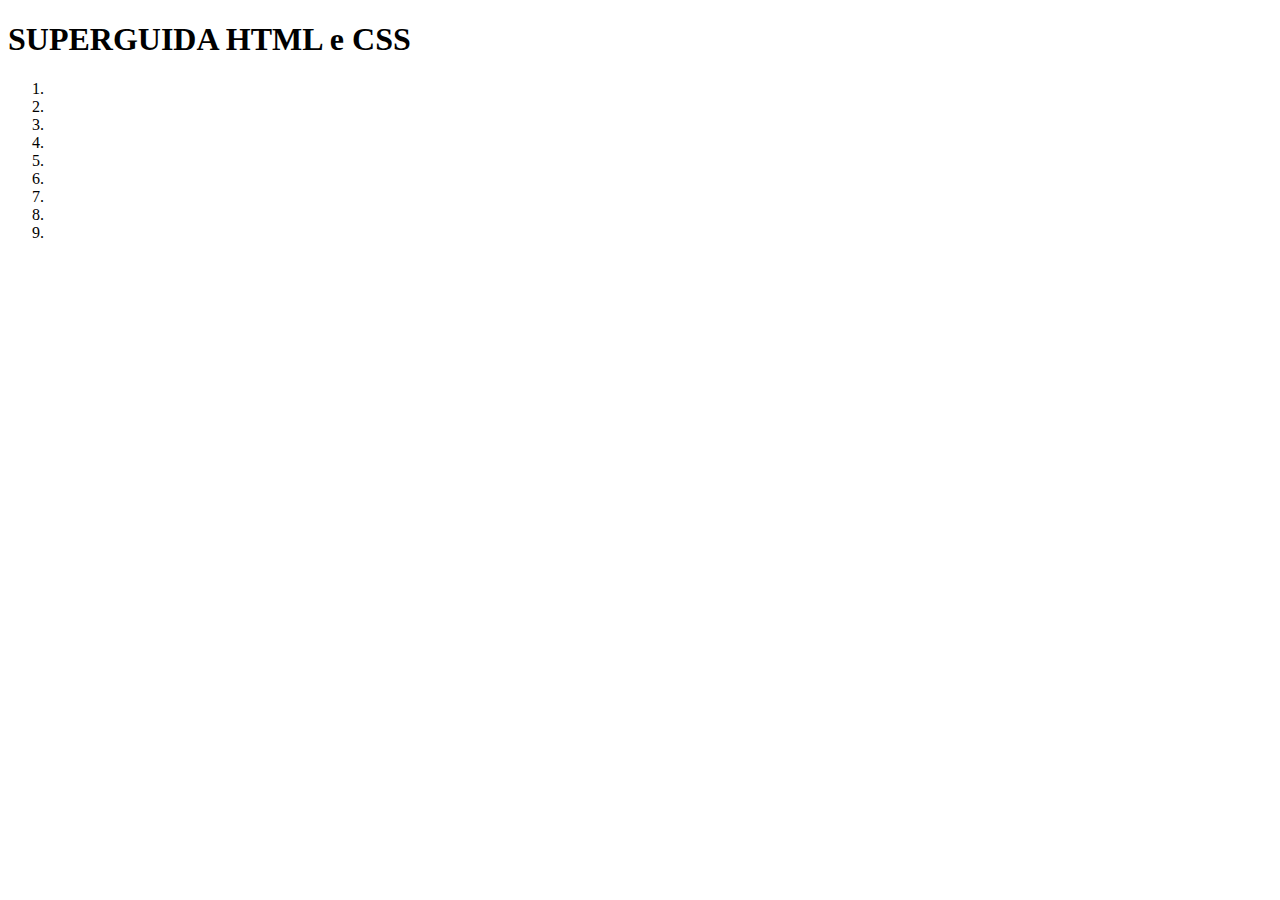
<file: index.html>
<!DOCTYPE html>
<html lang="en">

<head>
    <meta charset="UTF-8">
    <meta http-equiv="X-UA-Compatible" content="IE=edge">
    <meta name="viewport" content="width=device-width, initial-scale=1.0">
    <title>Document</title>
</head>

<body>
    <h1>SUPERGUIDA HTML e CSS</h1>
    <ol>
        <li><a href="#"></a></li>
        <li><a href="#"></a></li>
        <li><a href="#"></a></li>
        <li><a href="#"></a></li>
        <li><a href="#"></a></li>
        <li><a href="#"></a></li>
        <li><a href="#"></a></li>
        <li><a href="#"></a></li>
        <li><a href="#"></a></li>
    </ol>
</body>
</html>
</file>
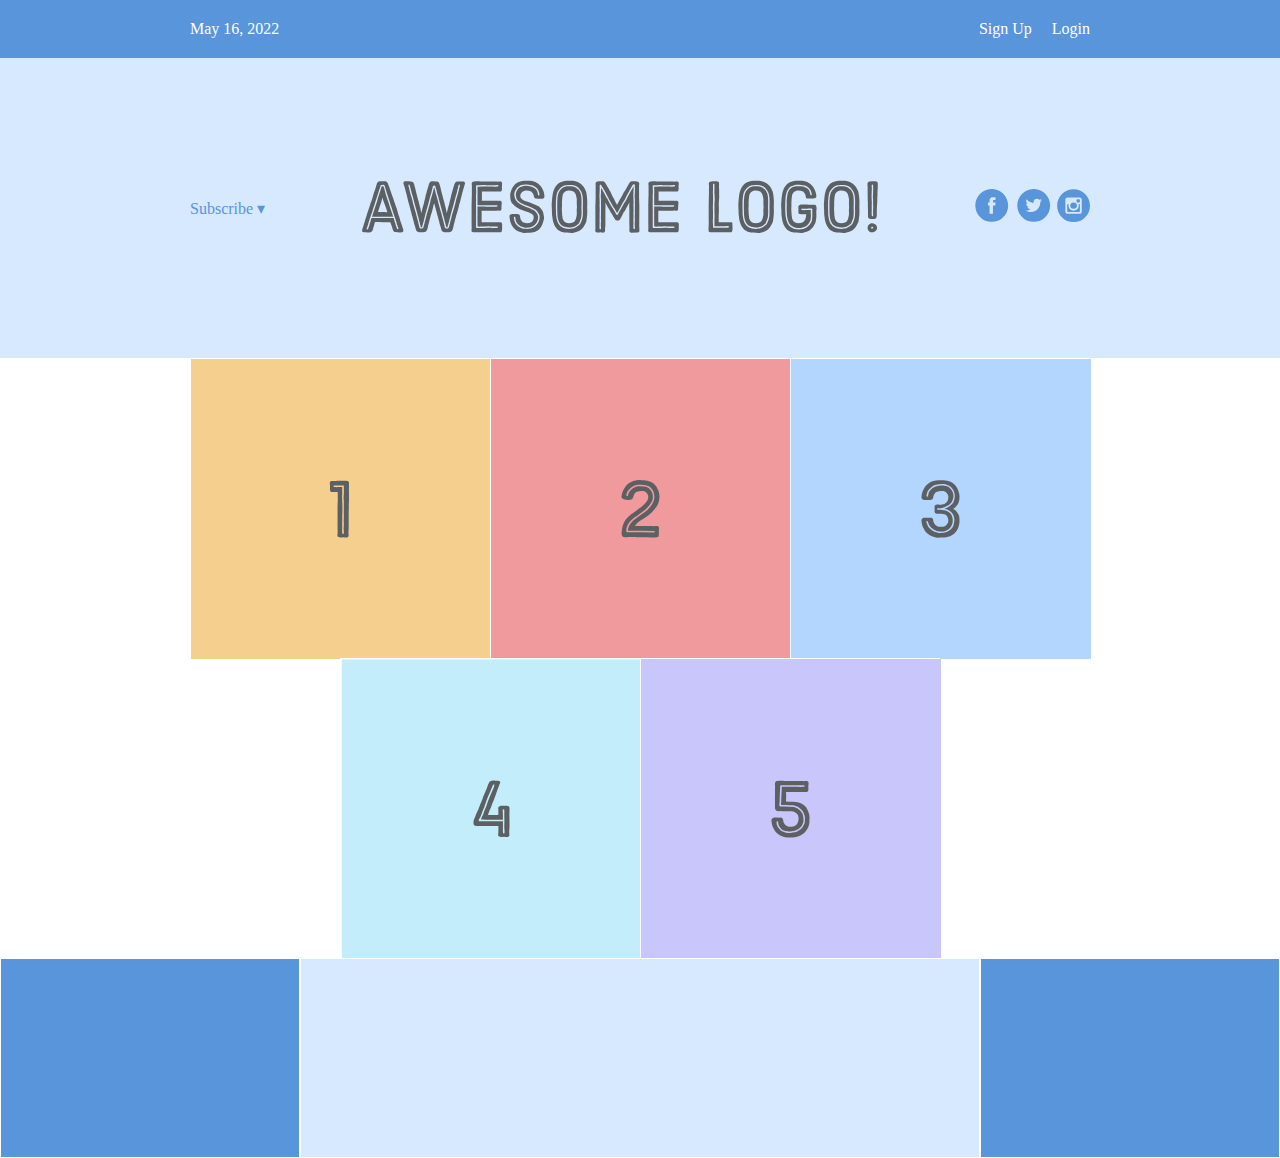
<file: guides/Flexbox/index.html>
<!DOCTYPE html>
<html lang="en">

<head>
    <meta charset="UTF-8">
    <meta http-equiv="X-UA-Compatible" content="IE=edge">
    <meta name="viewport" content="width=device-width, initial-scale=1.0">
    <title>Flexbox</title>
    <link rel="stylesheet" href="assets/style/style.css">
</head>

<body>
    <div class="menu-container">
        <div class="menu">
            <div class="date">May 16, 2022</div>
            <div class="links">
                <div class="signup">Sign Up</div>
                <div class="login">Login</div>
            </div>
        </div>
    </div>

    <div class="header-container">
        <div class="header">
            <div class="subscribe">Subscribe &#9662;</div>
            <div class="logo"><img src="assets/img/awesome-logo.svg" alt="Logo"></div>
            <div class="social"><img src="assets/img/social-icons.svg" alt="Social-Icon"></div>
        </div>
    </div>

    <div class="photo-grid-container">
        <div class="photo-grid">

            <div class="photo-grid-item first-item">
                <img src="assets/img/one.svg">
            </div>

            <div class="photo-grid-item">
                <img src="assets/img/two.svg">
            </div>

            <div class="photo-grid-item">
                <img src="assets/img/three.svg">
            </div>

            <div class="photo-grid-item">
                <img src="assets/img/four.svg">
            </div>

            <div class="photo-grid-item last-item">
                <img src="assets/img/five.svg">
            </div>
        </div>
    </div>

    <div class="footer">
        <div class="footer-item footer-one"></div>
        <div class="footer-item footer-two"></div>
        <div class="footer-item footer-three"></div>

    </div>
</body>
</html>
</file>
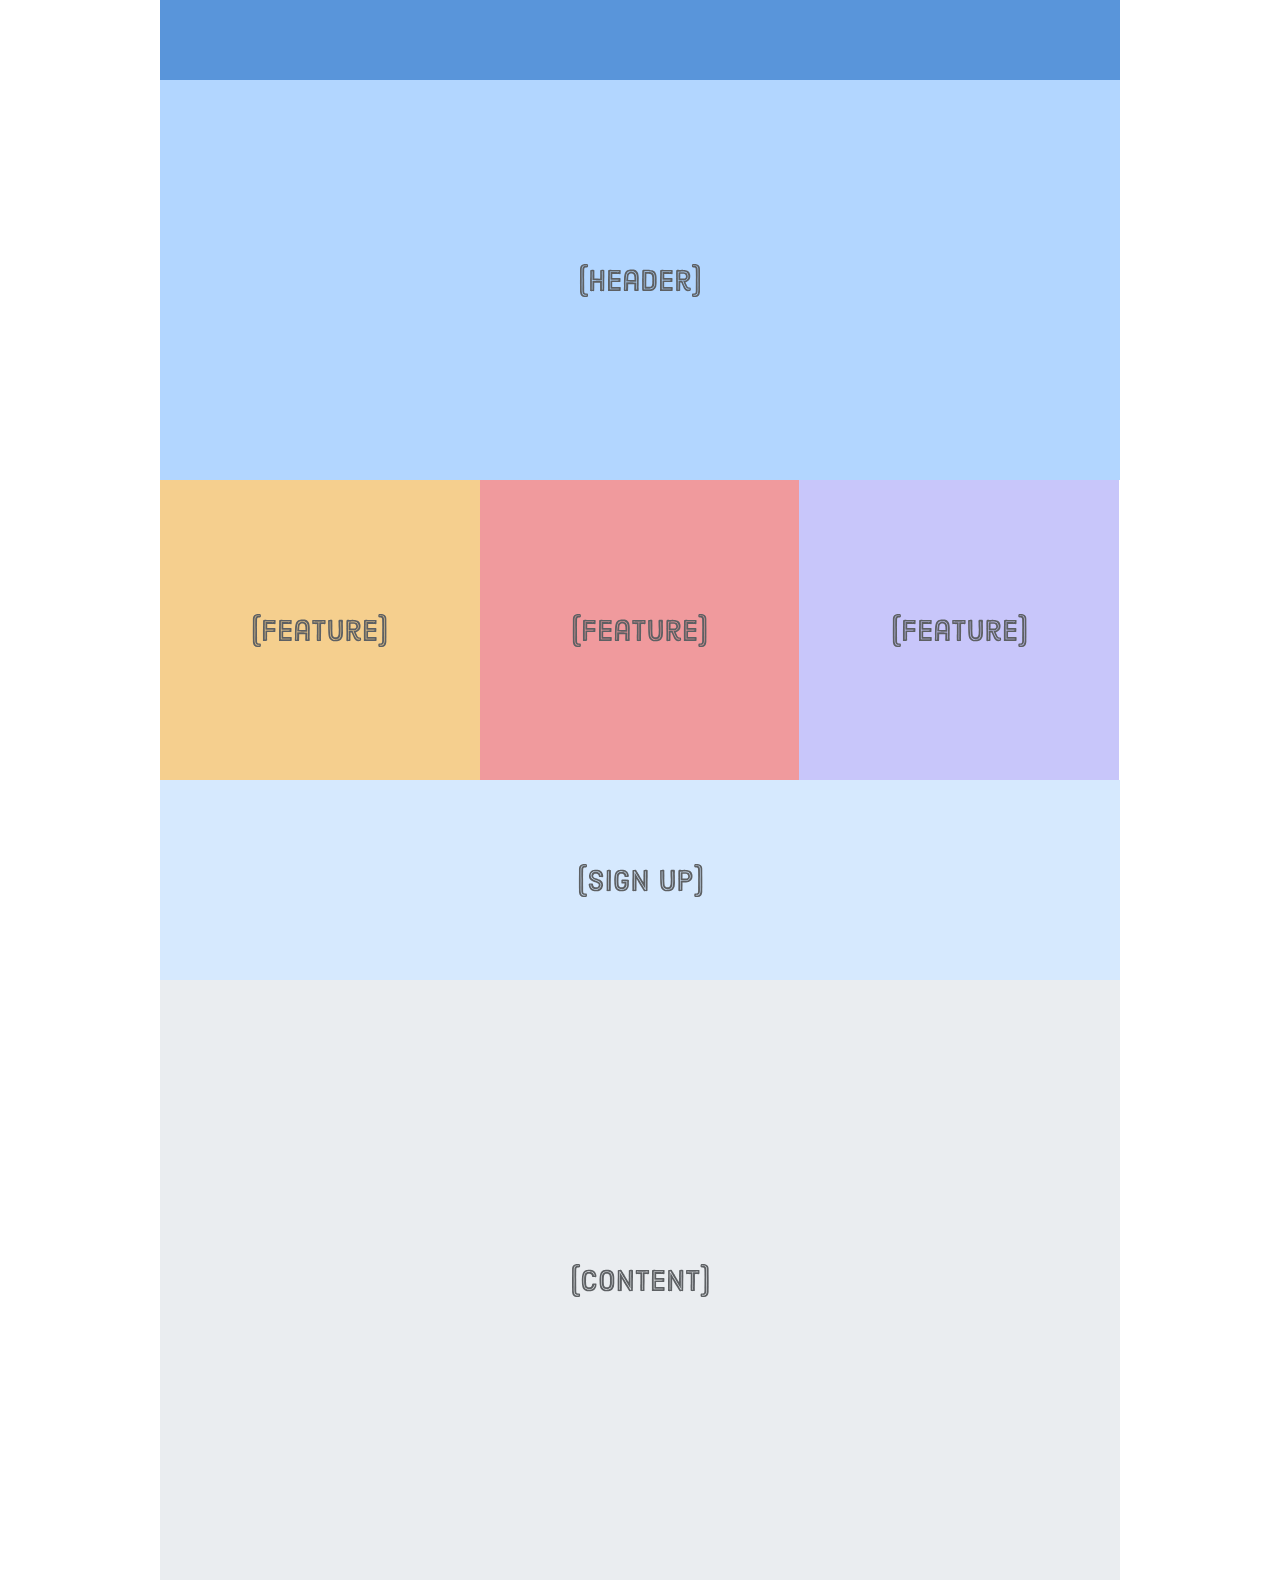
<file: guides/Responsive Design/index.html>
<!DOCTYPE html>
<html lang="en">

<head>
    <meta charset="UTF-8">
    <meta http-equiv="X-UA-Compatible" content="IE=edge">

    <!-- Super imortante per disattivare lo zooming sui dispositivi mobile  -->
    <meta name="viewport" content="width=device-width, initial-scale=1.0, maximum-scale=1.0">
    
    <title>Responsive Design</title>
    <link rel="stylesheet" href="assets/style/style.css">
</head>

<body>
    <div class="page">
        <div class="section menu"></div>

        <div class="section header">
            <img src="assets/img/header.svg" alt="Header">
        </div>

        <div class="section content">
            <img src="assets/img/content.svg" alt="Content">
        </div>

        <div class="section sign-up">
            <img src="assets/img/sign-up.svg" alt="Sign-Up">
        </div>

        <div class="section feature-1">
            <img src="assets/img/feature.svg" alt="Feature-1">
        </div>

        <div class="section feature-2">
            <img src="assets/img/feature.svg" alt="Feature-2">
        </div>

        <div class="section feature-3">
            <img src="assets/img/feature.svg" alt="Feature-3">
        </div>

    </div>
</body>
</html>
</file>
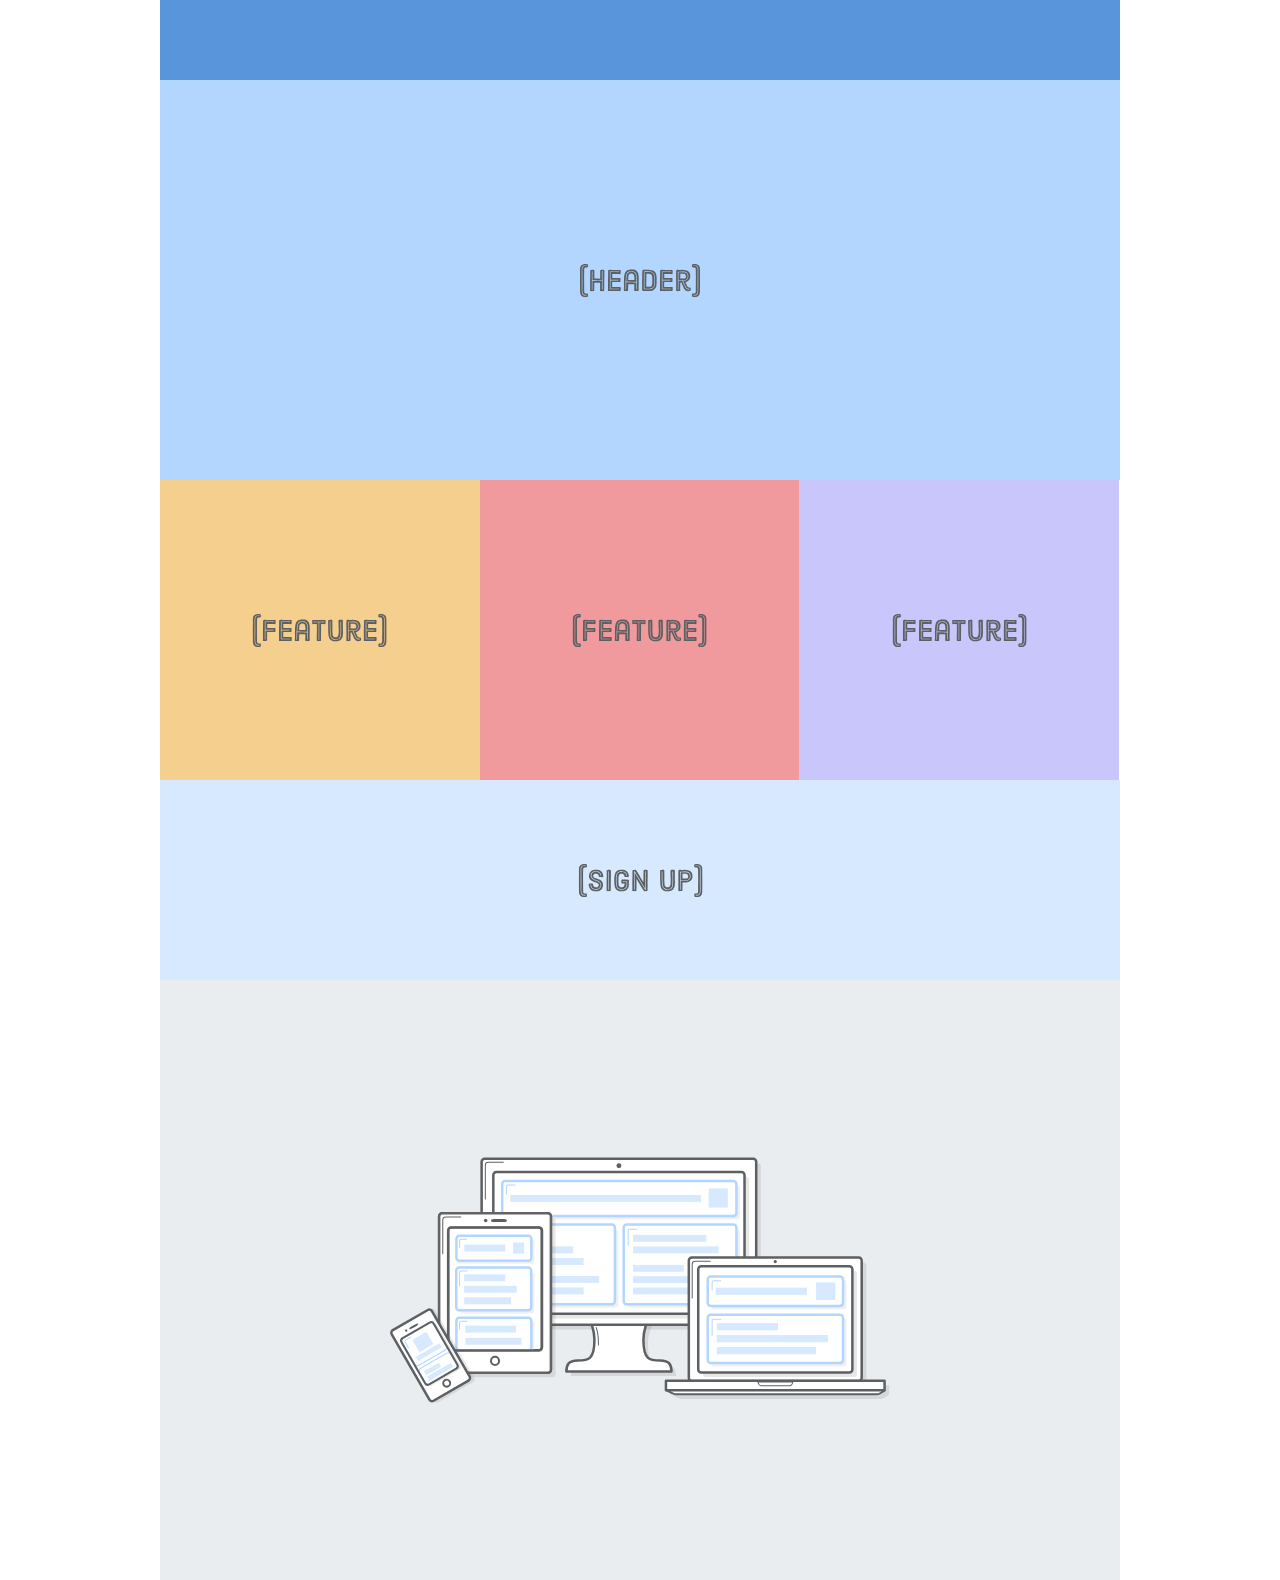
<file: guides/Responsive Images/index.html>
<!DOCTYPE html>
<html lang="en">

<head>
    <meta charset="UTF-8">
    <meta http-equiv="X-UA-Compatible" content="IE=edge">
    <meta name="viewport" content="width=device-width, initial-scale=1.0">
    <title>Responsive Images</title>
    <link rel="stylesheet" href="assets/style/style.css">
</head>

<body>
    <div class="page">
        <div class="section menu"></div>

        <div class="section header">
            <img src="assets/img/header.svg" alt="Header">
        </div>

        <div class="section content">
            <img class="illustration" src="assets/img/illustration.svg" alt="Content" style="max-width: 500px;">
        </div>

        <div class="section sign-up">
            <img src="assets/img/sign-up.svg" alt="Sign-Up">
        </div>

        <div class="section feature-1">
            <img src="assets/img/feature.svg" alt="Feature-1">
        </div>

        <div class="section feature-2">
            <img src="assets/img/feature.svg" alt="Feature-2">
        </div>

        <div class="section feature-3">
            <img src="assets/img/feature.svg" alt="Feature-3">
        </div>
    </div>
</body>
</html>
</file>
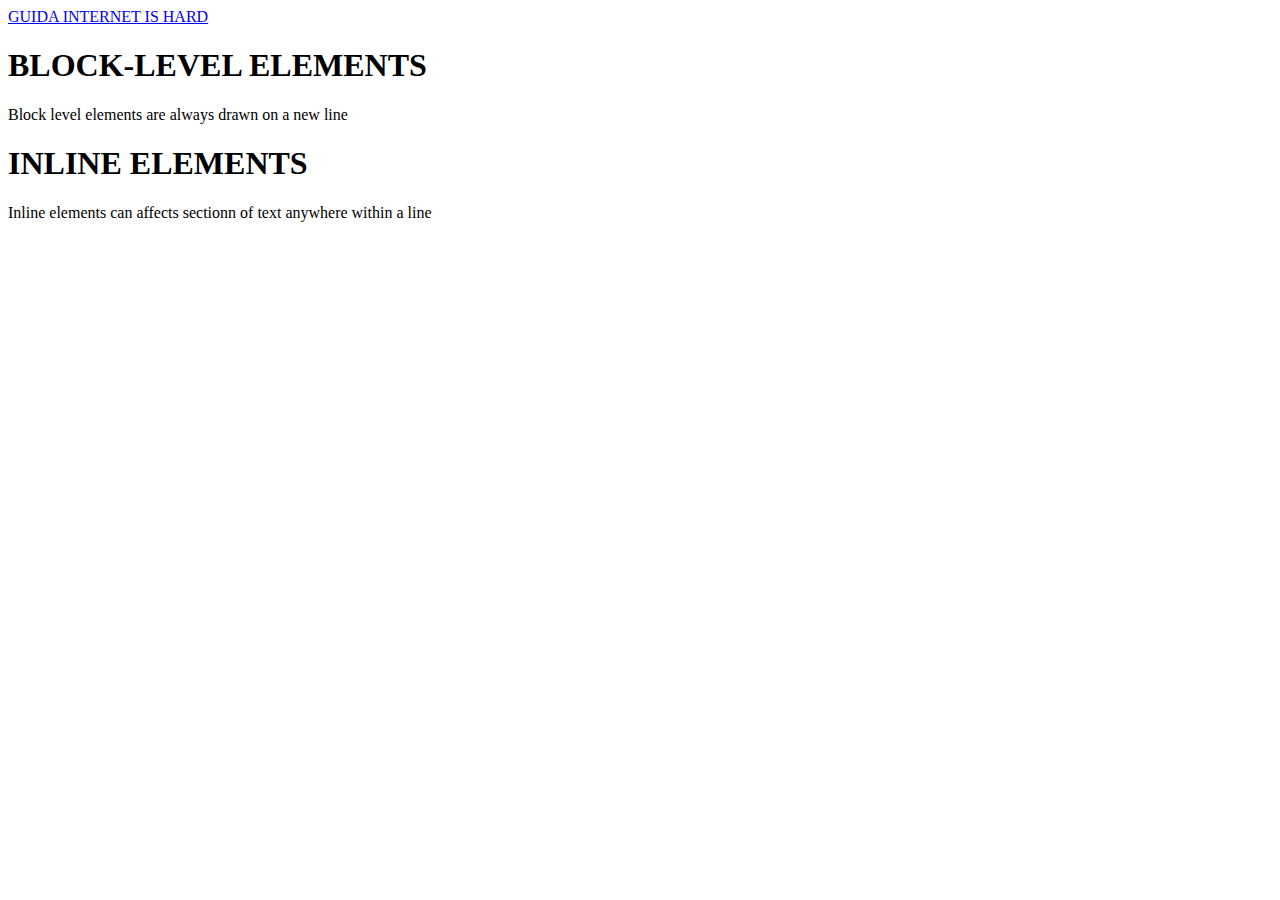
<file: guides/html-css/introduzione-html/index.html>
<!DOCTYPE html>
<html lang="en">

<head>
    <!-- Metadata Goes Here  -->
    <meta charset="UTF-8">
    <meta http-equiv="X-UA-Compatible" content="IE=edge">
    <meta name="viewport" content="width=device-width, initial-scale=1.0">
    <title>Basic Web Pages</title>
</head>

<body>
    <!-- Content Goes Here -->
    <a href="https://internetingishard.netlify.app/html-and-css/basic-web-pages/index.html">GUIDA INTERNET IS HARD</a>

    <h1>BLOCK-LEVEL ELEMENTS</h1>
    <p>Block level elements are always drawn on a new line</p>

    <h1>INLINE ELEMENTS</h1>
    <p>Inline elements can affects sectionn of text anywhere within a line</p>
</body>
</html>
</file>
<file: guides/Flexbox/assets/style/style.css>
* {
    margin: 0;
    padding: 0;
    box-sizing: border-box;
}

.menu-container {
    color: #ffffff;
    background-color: #5995DA;
    padding: 20px 0px;
    display: flex;
    justify-content: center;
}

.menu {
    width: 900px;
    display: flex;
    justify-content: space-between;
}

.links {
    display: flex;
    justify-content: flex-end;
}

.login {
    margin-left: 20px;
}

.header-container {
    color: #5995DA;
    background-color: #D6E9FE;
    display: flex;
    justify-content: center;
}

.header {
    width: 900px;
    height: 300px;
    display: flex;
    justify-content: space-between;
    align-items: center;
}

.photo-grid-container {
    display: flex;
    justify-content: center;
}

.photo-grid {
    width: 900px;
    display: flex;
    justify-content: center;
    flex-wrap: wrap;
}

.photo-grid-item {
    border: 1px solid white;
    width: 300px;
    height: 300px;
}

.footer {
    display: flex;
    justify-content: space-between;
}

.footer-item {
    border: 1px solid white;
    background-color: #D6E9FE;
    height: 200px;
    flex: 1;
}

.footer-one,
.footer-three {
    background-color: #5995DA;
    flex: initial;
    width: 300px;
}
</file>
<file: guides/Responsive Design/assets/style/style.css>
* {
    margin: 0;
    padding: 0;
    box-sizing: border-box;
}

.page {
    display: flex;
    flex-wrap: wrap;
}

.section {
    width: 100%;
    height: 300px;
    display: flex;
    justify-content: center;
    align-items: center;
}

.menu {
    background-color: #5995DA;
    height: 80px;
}

.header {
    background-color: #B2D6FF;
}

.content {
    background-color: #EAEDF0;
    height: 600px;
}

.sign-up {
    background-color: #D6E9FE;
}

.feature-1 {
    background-color: #F5CF8E;
}

.feature-2 {
    background-color: #F09A9D;
}

.feature-3 {
    background-color: #C8C6FA;
}




/* Mobile Styles */
@media only screen and (max-width: 400px) {
    body {
        background-color: #F09A9D;
    }
}

/* Tablet Styles */
@media only screen and (min-width: 401px) and (max-width: 960px) {
    .sign-up,
    .feature-1,
    .feature-2,
    .feature-3 {
        width: 50%;
    }
}

/* Desktop Styles */
@media only screen and (min-width: 961px) {
    .page {
        width: 960px;
        margin: 0 auto;
    }

    .feature-1,
    .feature-2,
    .feature-3 {
        width: 33.3%;
    }

    .header {
        height: 400px;
    }

    .sign-up {
        height: 200px;
        order: 1;
    }

    .content {
        order: 2;
    }
}
</file>
<file: guides/Responsive Images/assets/style/style.css>
* {
    margin: 0;
    padding: 0;
    box-sizing: border-box;
}

.page {
    display: flex;
    flex-wrap: wrap;
}

.section {
    width: 100%;
    height: 300px;
    display: flex;
    justify-content: center;
    align-items: center;
}

.menu {
    background-color: #5995DA;
    height: 80px;
}

.header {
    background-color: #B2D6FF;
}

.content {
    background-color: #EAEDF0;
    height: 600px;
}

.sign-up {
    background-color: #D6E9FE;
}

.feature-1 {
    background-color: #F5CF8E;
}

.feature-2 {
    background-color: #F09A9D;
}

.feature-3 {
    background-color: #C8C6FA;
}

.illustration {
    width: 100%;
}


/* Mobile Styles */
@media only screen and (max-width: 400px) {
    body {
        background-color: #F09A9D;
    }
}

/* Tablet Styles */
@media only screen and (min-width: 401px) and (max-width: 960px) {
    .sign-up,
    .feature-1,
    .feature-2,
    .feature-3 {
        width: 50%;
    }
}

/* Desktop Styles */
@media only screen and (min-width: 961px) {
    .page {
        width: 960px;
        margin: 0 auto;
    }

    .feature-1,
    .feature-2,
    .feature-3 {
        width: 33.3%;
    }

    .header {
        height: 400px;
    }

    .sign-up {
        height: 200px;
        order: 1;
    }

    .content {
        order: 2;
    }
}
</file>
